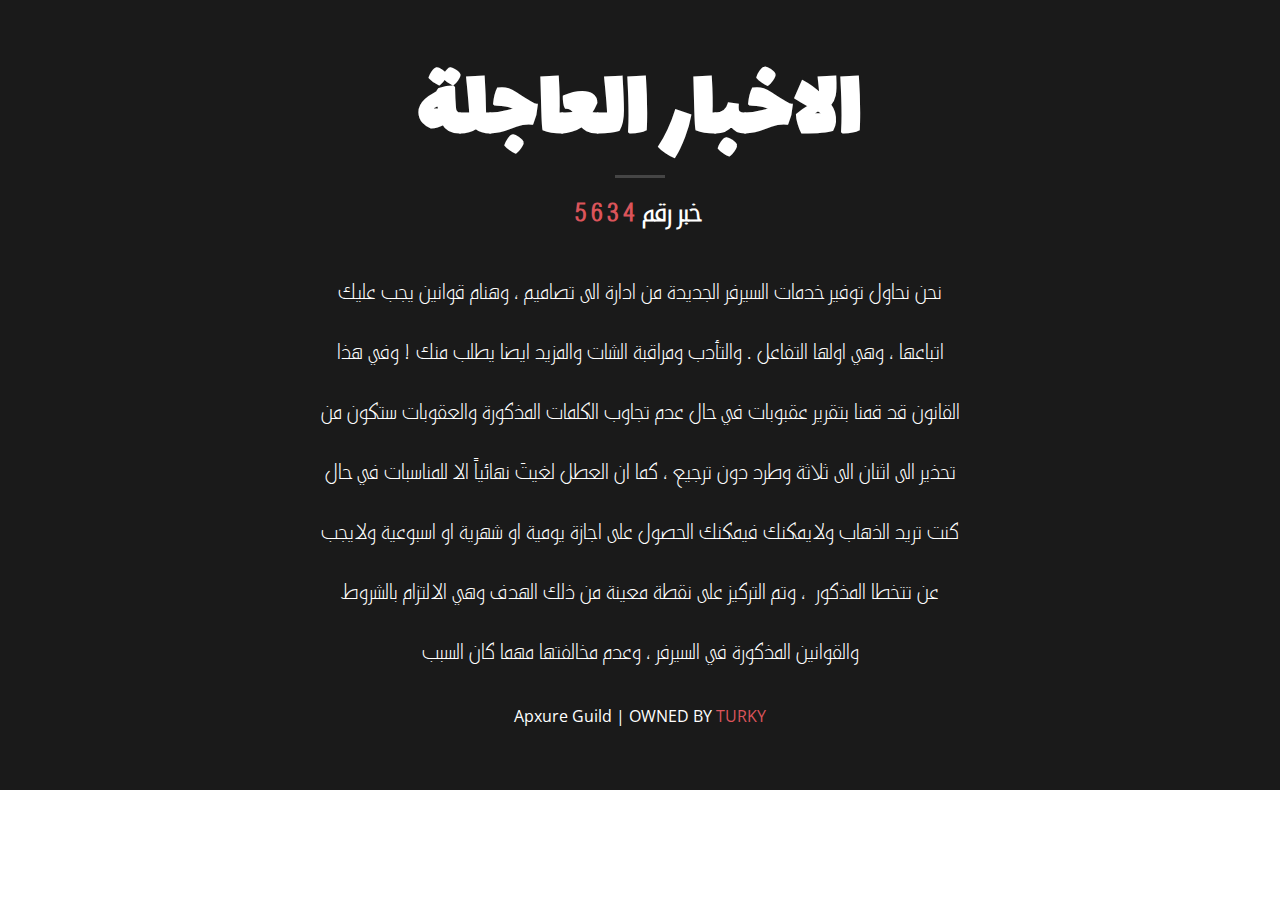
<file: Site20/index.html>
<!DOCTYPE html>
<html style="font-size: 16px;">
  <head>
    <meta name="viewport" content="width=device-width, initial-scale=1.0">
    <meta charset="utf-8">
    <meta name="keywords" content="">
    <meta name="description" content="">
    <meta name="page_type" content="np-template-header-footer-from-plugin">
    <title>5634</title>
    <link rel="stylesheet" href="nicepage.css" media="screen">
<link rel="stylesheet" href="5634.css" media="screen">
    <script class="u-script" type="text/javascript" src="jquery.js" defer=""></script>
    <script class="u-script" type="text/javascript" src="nicepage.js" defer=""></script>
    <meta name="generator" content="Nicepage 3.20.4, nicepage.com">
    <link rel="icon" href="images/favicon.png">
    
    <link id="u-theme-google-font" rel="stylesheet" href="https://fonts.googleapis.com/css?family=Roboto:100,100i,300,300i,400,400i,500,500i,700,700i,900,900i|Open+Sans:300,300i,400,400i,600,600i,700,700i,800,800i">
    
    
    <script type="application/ld+json">{
		"@context": "http://schema.org",
		"@type": "Organization",
		"name": "Site20"
}</script>
    <meta name="theme-color" content="#478ac9">
    <meta property="og:title" content="5634">
    <meta property="og:description" content="">
    <meta property="og:type" content="website">
  </head>
  <body data-home-page="5634.html" data-home-page-title="5634" class="u-body">
    <section class="u-align-center u-clearfix u-grey-90 u-section-1" id="carousel_d0ba">
      <div class="u-clearfix u-sheet u-sheet-1">
        <h2 class="u-custom-font u-text u-text-1">الاخبار العاجلة</h2>
        <div class="u-border-3 u-border-grey-dark-1 u-line u-line-horizontal u-line-1"></div>
        <h6 class="u-custom-font u-text u-text-2">خبر رقم <span class="u-text-palette-2-base">5634</span>&nbsp;
        </h6>
        <p class="u-align-center u-custom-font u-text u-text-3">نحن نحاول توفير خدمات السيرفر الجديدة من ادارة الى تصاميم ، وهنام قوانين يجب عليك اتباعها ، وهي اولها التفاعل . والتأدب ومراقبة الشات والمزيد ايضا يطلب منك ! وفي هذا القانون قد قمنا بتقرير عقبوبات في حال عدم تجاوب الكلمات المذكورة والعقوبات ستكون من تحذير الى اثنان الى ثلاثة وطرد دون ترجيع ، كما ان العطل لغيتَ نهائياً الا للمناسبات في حال كنت تريد الذهاب ولايمكنك فيمكنك الحصول على اجازة يومية او شهرية او اسبوعية ولايجب عن تتخطا المذكور&nbsp; ، وتم التركيز على نقطة معينة من ذلك الهدف وهي الالتزام بالشروط والقوانين المذكورة في السيرفر ، وعدم مخالفتها مهما كان السبب</p>
        <p class="u-align-center u-text u-text-white u-text-4">Apxure Guild | OWNED BY <span class="u-text-palette-2-base">TURKY</span>
        </p>
      </div>
    </section>
    
    
    
  </body>
</html>
</file>
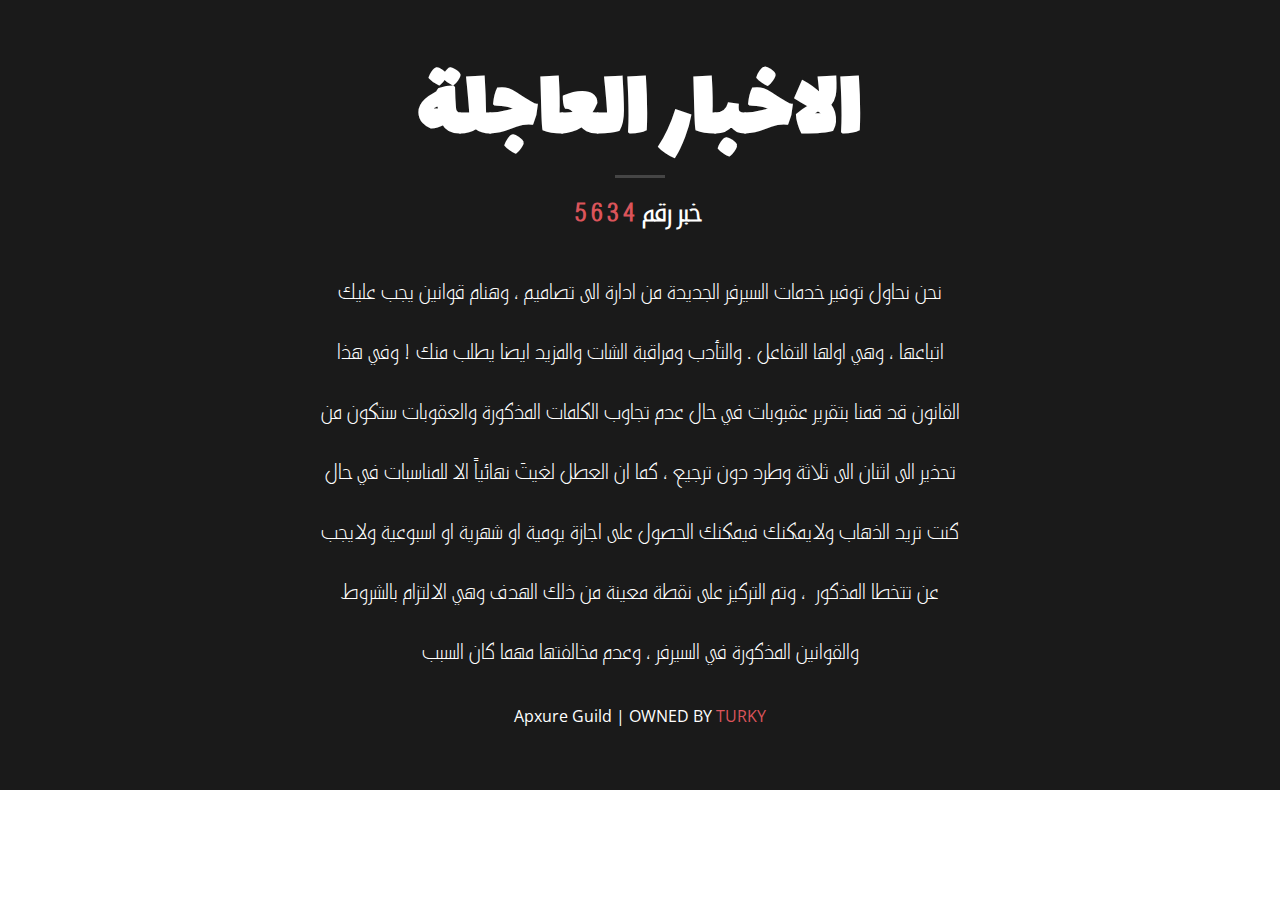
<file: Site20/5634.html>
<!DOCTYPE html>
<html style="font-size: 16px;">
  <head>
    <meta name="viewport" content="width=device-width, initial-scale=1.0">
    <meta charset="utf-8">
    <meta name="keywords" content="">
    <meta name="description" content="">
    <meta name="page_type" content="np-template-header-footer-from-plugin">
    <title>5634</title>
    <link rel="stylesheet" href="nicepage.css" media="screen">
<link rel="stylesheet" href="5634.css" media="screen">
    <script class="u-script" type="text/javascript" src="jquery.js" defer=""></script>
    <script class="u-script" type="text/javascript" src="nicepage.js" defer=""></script>
    <meta name="generator" content="Nicepage 3.20.4, nicepage.com">
    <link rel="icon" href="images/favicon.png">
    
    <link id="u-theme-google-font" rel="stylesheet" href="https://fonts.googleapis.com/css?family=Roboto:100,100i,300,300i,400,400i,500,500i,700,700i,900,900i|Open+Sans:300,300i,400,400i,600,600i,700,700i,800,800i">
    
    
    <script type="application/ld+json">{
		"@context": "http://schema.org",
		"@type": "Organization",
		"name": "Site20"
}</script>
    <meta name="theme-color" content="#478ac9">
    <meta property="og:title" content="5634">
    <meta property="og:description" content="">
    <meta property="og:type" content="website">
  </head>
  <body class="u-body">
    <section class="u-align-center u-clearfix u-grey-90 u-section-1" id="carousel_d0ba">
      <div class="u-clearfix u-sheet u-sheet-1">
        <h2 class="u-custom-font u-text u-text-1">الاخبار العاجلة</h2>
        <div class="u-border-3 u-border-grey-dark-1 u-line u-line-horizontal u-line-1"></div>
        <h6 class="u-custom-font u-text u-text-2">خبر رقم <span class="u-text-palette-2-base">5634</span>&nbsp;
        </h6>
        <p class="u-align-center u-custom-font u-text u-text-3">نحن نحاول توفير خدمات السيرفر الجديدة من ادارة الى تصاميم ، وهنام قوانين يجب عليك اتباعها ، وهي اولها التفاعل . والتأدب ومراقبة الشات والمزيد ايضا يطلب منك ! وفي هذا القانون قد قمنا بتقرير عقبوبات في حال عدم تجاوب الكلمات المذكورة والعقوبات ستكون من تحذير الى اثنان الى ثلاثة وطرد دون ترجيع ، كما ان العطل لغيتَ نهائياً الا للمناسبات في حال كنت تريد الذهاب ولايمكنك فيمكنك الحصول على اجازة يومية او شهرية او اسبوعية ولايجب عن تتخطا المذكور&nbsp; ، وتم التركيز على نقطة معينة من ذلك الهدف وهي الالتزام بالشروط والقوانين المذكورة في السيرفر ، وعدم مخالفتها مهما كان السبب</p>
        <p class="u-align-center u-text u-text-white u-text-4">Apxure Guild | OWNED BY <span class="u-text-palette-2-base">TURKY</span>
        </p>
      </div>
    </section>
    
    
    
  </body>
</html>
</file>
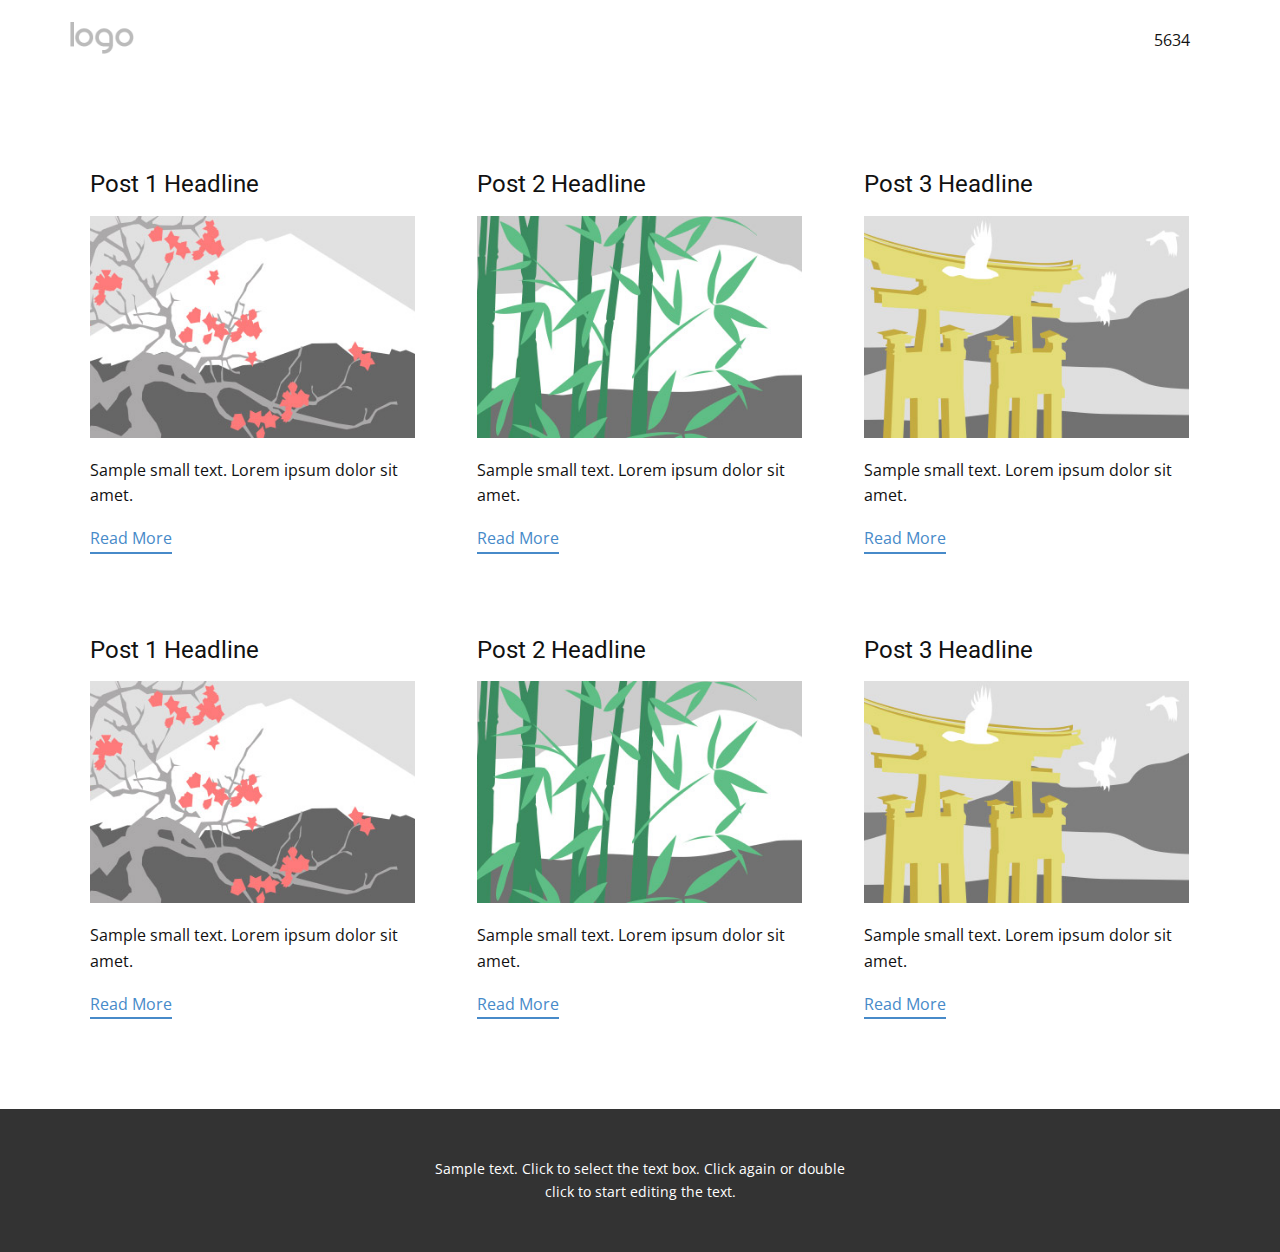
<file: Site20/blog/blog.html>
<html style="font-size: 16px;"><head>
    <meta name="viewport" content="width=device-width, initial-scale=1.0">
    <meta charset="utf-8">
    <meta name="keywords" content="">
    <meta name="description" content="">
    <meta name="page_type" content="np-template-header-footer-from-plugin">
    <title>Blog Template</title>
    <link rel="stylesheet" href="../nicepage.css" media="screen">
<link rel="stylesheet" href="../Blog-Template.css" media="screen">
    <script class="u-script" type="text/javascript" src="../jquery.js" defer=""></script>
    <script class="u-script" type="text/javascript" src="../nicepage.js" defer=""></script>
    <meta name="generator" content="Nicepage 3.20.4, nicepage.com">
    <link rel="icon" href="../images/favicon.png">
    <link id="u-theme-google-font" rel="stylesheet" href="https://fonts.googleapis.com/css?family=Roboto:100,100i,300,300i,400,400i,500,500i,700,700i,900,900i|Open+Sans:300,300i,400,400i,600,600i,700,700i,800,800i">
    
    
    <script type="application/ld+json">{
		"@context": "http://schema.org",
		"@type": "Organization",
		"name": "Site20",
		"logo": "images/default-logo.png"
}</script>
    <meta name="theme-color" content="#478ac9">
    <meta property="og:title" content="Blog Template">
    <meta property="og:description" content="">
    <meta property="og:type" content="website">
  </head>
  <body class="u-body"><header class="u-clearfix u-header u-header" id="sec-b132"><div class="u-clearfix u-sheet u-valign-middle u-sheet-1">
        <a href="https://nicepage.com" class="u-image u-logo u-image-1">
          <img src="../images/default-logo.png" class="u-logo-image u-logo-image-1">
        </a>
        <nav class="u-menu u-menu-dropdown u-offcanvas u-menu-1">
          <div class="menu-collapse" style="font-size: 1rem; letter-spacing: 0px;">
            <a class="u-button-style u-custom-left-right-menu-spacing u-custom-padding-bottom u-custom-top-bottom-menu-spacing u-nav-link u-text-active-palette-1-base u-text-hover-palette-2-base" href="#">
              <svg><use xmlns:xlink="http://www.w3.org/1999/xlink" xlink:href="#menu-hamburger"></use></svg>
              <svg version="1.1" xmlns="http://www.w3.org/2000/svg" xmlns:xlink="http://www.w3.org/1999/xlink"><defs><symbol id="menu-hamburger" viewBox="0 0 16 16" style="width: 16px; height: 16px;"><rect y="1" width="16" height="2"></rect><rect y="7" width="16" height="2"></rect><rect y="13" width="16" height="2"></rect>
</symbol>
</defs></svg>
            </a>
          </div>
          <div class="u-nav-container">
            <ul class="u-nav u-unstyled u-nav-1"><li class="u-nav-item"><a class="u-button-style u-nav-link u-text-active-palette-1-base u-text-hover-palette-2-base" href="../5634.html" style="padding: 10px 20px;">5634</a>
</li></ul>
          </div>
          <div class="u-nav-container-collapse">
            <div class="u-black u-container-style u-inner-container-layout u-opacity u-opacity-95 u-sidenav">
              <div class="u-sidenav-overflow">
                <div class="u-menu-close"></div>
                <ul class="u-align-center u-nav u-popupmenu-items u-unstyled u-nav-2"><li class="u-nav-item"><a class="u-button-style u-nav-link" href="../5634.html">5634</a>
</li></ul>
              </div>
            </div>
            <div class="u-black u-menu-overlay u-opacity u-opacity-70"></div>
          </div>
        </nav>
      </div></header>
    <section class="u-clearfix u-section-1" id="sec-99bc">
      <div class="u-clearfix u-sheet u-valign-middle u-sheet-1"><!--blog--><!--blog_options_json--><!--{"type":"Recent","source":"","tags":"","count":""}--><!--/blog_options_json-->
        <div class="u-blog u-expanded-width u-repeater u-repeater-1"><!--blog_post-->
          <div class="u-blog-post u-container-style u-repeater-item u-white u-repeater-item-1">
            <div class="u-container-layout u-similar-container u-valign-top u-container-layout-1"><!--blog_post_header-->
              <h4 class="u-blog-control u-text u-text-1">
                <a class="u-post-header-link" href="../blog/post.html"><!--blog_post_header_content-->Post 1 Headline<!--/blog_post_header_content--></a>
              </h4><!--/blog_post_header--><!--blog_post_image-->
              <a class="u-post-header-link" href="../blog/post.html"><img alt="" class="u-blog-control u-expanded-width u-image u-image-default u-image-1" src="[data-uri]"></a><!--/blog_post_image--><!--blog_post_content-->
              <div class="u-blog-control u-post-content u-text u-text-2 fr-view">Sample small text. Lorem ipsum dolor sit amet.</div><!--/blog_post_content--><!--blog_post_readmore-->
              <a href="../blog/post.html" class="u-blog-control u-border-2 u-border-palette-1-base u-btn u-btn-rectangle u-button-style u-none u-btn-1"><!--blog_post_readmore_content-->Read More<!--/blog_post_readmore_content--></a><!--/blog_post_readmore-->
            </div>
          </div><div class="u-blog-post u-container-style u-repeater-item u-video-cover u-white">
            <div class="u-container-layout u-similar-container u-valign-top u-container-layout-2"><!--blog_post_header-->
              <h4 class="u-blog-control u-text u-text-3">
                <a class="u-post-header-link" href="../blog/post-1.html"><!--blog_post_header_content-->Post 2 Headline<!--/blog_post_header_content--></a>
              </h4><!--/blog_post_header--><!--blog_post_image-->
              <a class="u-post-header-link" href="../blog/post-1.html"><img alt="" class="u-blog-control u-expanded-width u-image u-image-default u-image-2" src="[data-uri]"></a><!--/blog_post_image--><!--blog_post_content-->
              <div class="u-blog-control u-post-content u-text u-text-4 fr-view">Sample small text. Lorem ipsum dolor sit amet.</div><!--/blog_post_content--><!--blog_post_readmore-->
              <a href="../blog/post-1.html" class="u-blog-control u-border-2 u-border-palette-1-base u-btn u-btn-rectangle u-button-style u-none u-btn-2"><!--blog_post_readmore_content-->Read More<!--/blog_post_readmore_content--></a><!--/blog_post_readmore-->
            </div>
          </div><div class="u-blog-post u-container-style u-repeater-item u-video-cover u-white">
            <div class="u-container-layout u-similar-container u-valign-top u-container-layout-3"><!--blog_post_header-->
              <h4 class="u-blog-control u-text u-text-5">
                <a class="u-post-header-link" href="../blog/post-2.html"><!--blog_post_header_content-->Post 3 Headline<!--/blog_post_header_content--></a>
              </h4><!--/blog_post_header--><!--blog_post_image-->
              <a class="u-post-header-link" href="../blog/post-2.html"><img alt="" class="u-blog-control u-expanded-width u-image u-image-default u-image-3" src="[data-uri]"></a><!--/blog_post_image--><!--blog_post_content-->
              <div class="u-blog-control u-post-content u-text u-text-6 fr-view">Sample small text. Lorem ipsum dolor sit amet.</div><!--/blog_post_content--><!--blog_post_readmore-->
              <a href="../blog/post-2.html" class="u-blog-control u-border-2 u-border-palette-1-base u-btn u-btn-rectangle u-button-style u-none u-btn-3"><!--blog_post_readmore_content-->Read More<!--/blog_post_readmore_content--></a><!--/blog_post_readmore-->
            </div>
          </div><div class="u-blog-post u-container-style u-repeater-item u-white u-repeater-item-1">
            <div class="u-container-layout u-similar-container u-valign-top u-container-layout-1"><!--blog_post_header-->
              <h4 class="u-blog-control u-text u-text-1">
                <a class="u-post-header-link" href="../blog/post-3.html"><!--blog_post_header_content-->Post 1 Headline<!--/blog_post_header_content--></a>
              </h4><!--/blog_post_header--><!--blog_post_image-->
              <a class="u-post-header-link" href="../blog/post-3.html"><img alt="" class="u-blog-control u-expanded-width u-image u-image-default u-image-1" src="[data-uri]"></a><!--/blog_post_image--><!--blog_post_content-->
              <div class="u-blog-control u-post-content u-text u-text-2 fr-view">Sample small text. Lorem ipsum dolor sit amet.</div><!--/blog_post_content--><!--blog_post_readmore-->
              <a href="../blog/post-3.html" class="u-blog-control u-border-2 u-border-palette-1-base u-btn u-btn-rectangle u-button-style u-none u-btn-1"><!--blog_post_readmore_content-->Read More<!--/blog_post_readmore_content--></a><!--/blog_post_readmore-->
            </div>
          </div><div class="u-blog-post u-container-style u-repeater-item u-video-cover u-white">
            <div class="u-container-layout u-similar-container u-valign-top u-container-layout-2"><!--blog_post_header-->
              <h4 class="u-blog-control u-text u-text-3">
                <a class="u-post-header-link" href="../blog/post-4.html"><!--blog_post_header_content-->Post 2 Headline<!--/blog_post_header_content--></a>
              </h4><!--/blog_post_header--><!--blog_post_image-->
              <a class="u-post-header-link" href="../blog/post-4.html"><img alt="" class="u-blog-control u-expanded-width u-image u-image-default u-image-2" src="[data-uri]"></a><!--/blog_post_image--><!--blog_post_content-->
              <div class="u-blog-control u-post-content u-text u-text-4 fr-view">Sample small text. Lorem ipsum dolor sit amet.</div><!--/blog_post_content--><!--blog_post_readmore-->
              <a href="../blog/post-4.html" class="u-blog-control u-border-2 u-border-palette-1-base u-btn u-btn-rectangle u-button-style u-none u-btn-2"><!--blog_post_readmore_content-->Read More<!--/blog_post_readmore_content--></a><!--/blog_post_readmore-->
            </div>
          </div><div class="u-blog-post u-container-style u-repeater-item u-video-cover u-white">
            <div class="u-container-layout u-similar-container u-valign-top u-container-layout-3"><!--blog_post_header-->
              <h4 class="u-blog-control u-text u-text-5">
                <a class="u-post-header-link" href="../blog/post-5.html"><!--blog_post_header_content-->Post 3 Headline<!--/blog_post_header_content--></a>
              </h4><!--/blog_post_header--><!--blog_post_image-->
              <a class="u-post-header-link" href="../blog/post-5.html"><img alt="" class="u-blog-control u-expanded-width u-image u-image-default u-image-3" src="[data-uri]"></a><!--/blog_post_image--><!--blog_post_content-->
              <div class="u-blog-control u-post-content u-text u-text-6 fr-view">Sample small text. Lorem ipsum dolor sit amet.</div><!--/blog_post_content--><!--blog_post_readmore-->
              <a href="../blog/post-5.html" class="u-blog-control u-border-2 u-border-palette-1-base u-btn u-btn-rectangle u-button-style u-none u-btn-3"><!--blog_post_readmore_content-->Read More<!--/blog_post_readmore_content--></a><!--/blog_post_readmore-->
            </div>
          </div><!--/blog_post--><!--blog_post-->
          <!--/blog_post--><!--blog_post-->
          <!--/blog_post-->
        </div><!--/blog-->
      </div>
    </section>
    
    
    <footer class="u-align-center u-clearfix u-footer u-grey-80 u-footer" id="sec-efe4"><div class="u-clearfix u-sheet u-sheet-1">
        <p class="u-small-text u-text u-text-variant u-text-1">Sample text. Click to select the text box. Click again or double click to start editing the text.</p>
      </div></footer>
  
</body></html>
</file>
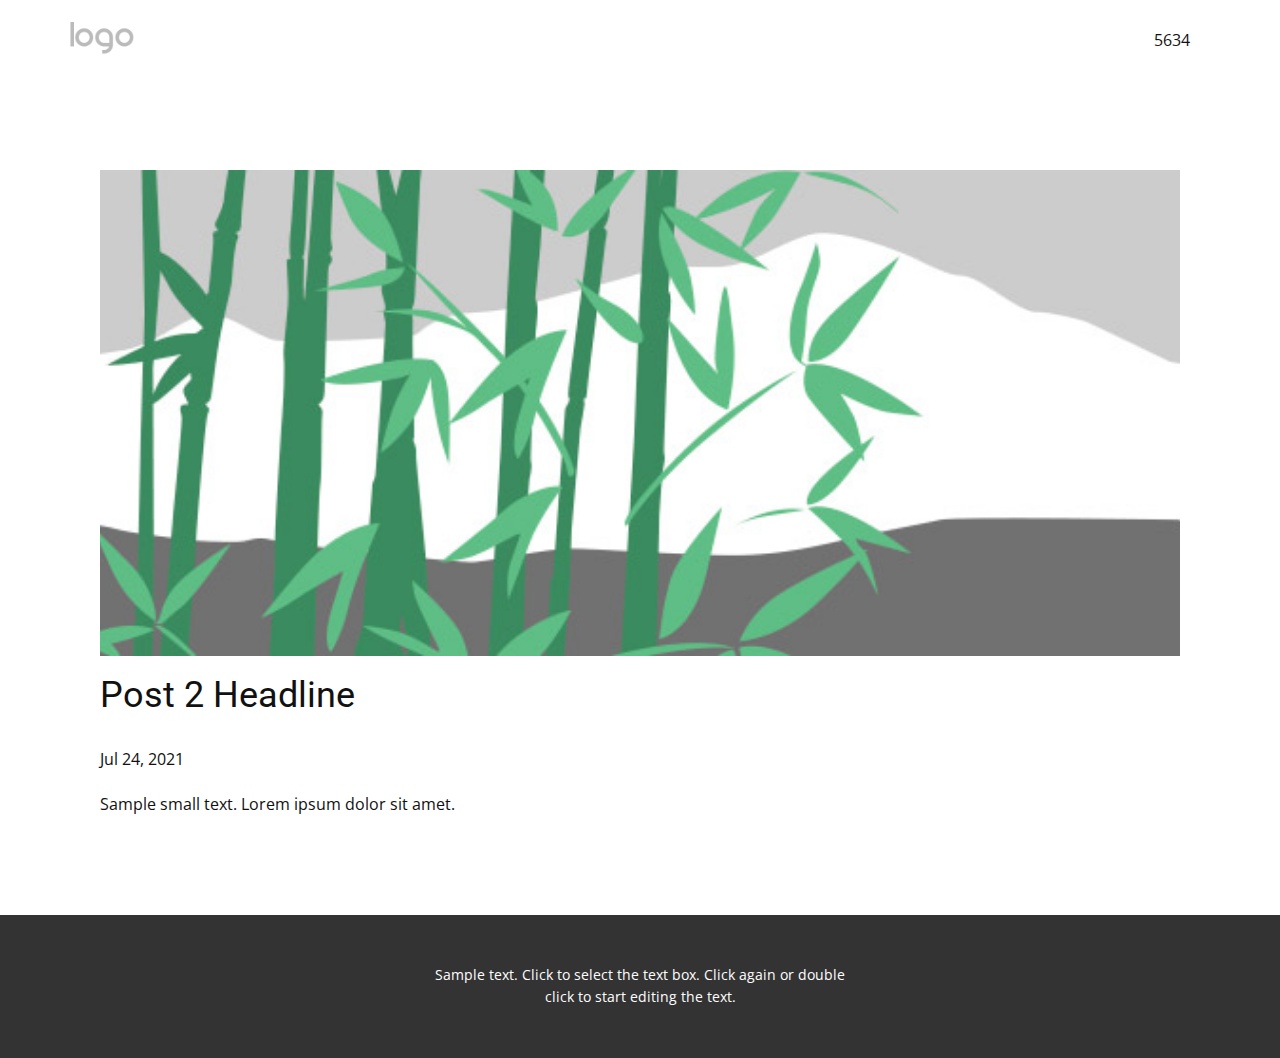
<file: Site20/blog/post-1.html>
<!doctype html>
<html style="font-size: 16px;"><head>
    <meta name="viewport" content="width=device-width, initial-scale=1.0">
    <meta charset="utf-8">
    <meta name="keywords" content="Post 1 Headline">
    <meta name="description" content="">
    <meta name="page_type" content="np-template-header-footer-from-plugin">
    <title>Post 2 Headline</title>
    <link rel="stylesheet" href="../nicepage.css" media="screen">
<link rel="stylesheet" href="../Post-Template.css" media="screen">
    <script class="u-script" type="text/javascript" src="../jquery.js" defer=""></script>
    <script class="u-script" type="text/javascript" src="../nicepage.js" defer=""></script>
    <meta name="generator" content="Nicepage 3.20.4, nicepage.com">
    <link rel="icon" href="../images/favicon.png">
    <link id="u-theme-google-font" rel="stylesheet" href="https://fonts.googleapis.com/css?family=Roboto:100,100i,300,300i,400,400i,500,500i,700,700i,900,900i|Open+Sans:300,300i,400,400i,600,600i,700,700i,800,800i">
    
    
    <script type="application/ld+json">{
		"@context": "http://schema.org",
		"@type": "Organization",
		"name": "Site20",
		"logo": "images/default-logo.png"
}</script>
    <meta name="theme-color" content="#478ac9">
    <meta property="og:title" content="Post Template">
    <meta property="og:description" content="">
    <meta property="og:type" content="website">
  </head>
  <body class="u-body"><header class="u-clearfix u-header u-header" id="sec-b132"><div class="u-clearfix u-sheet u-valign-middle u-sheet-1">
        <a href="https://nicepage.com" class="u-image u-logo u-image-1">
          <img src="../images/default-logo.png" class="u-logo-image u-logo-image-1">
        </a>
        <nav class="u-menu u-menu-dropdown u-offcanvas u-menu-1">
          <div class="menu-collapse" style="font-size: 1rem; letter-spacing: 0px;">
            <a class="u-button-style u-custom-left-right-menu-spacing u-custom-padding-bottom u-custom-top-bottom-menu-spacing u-nav-link u-text-active-palette-1-base u-text-hover-palette-2-base" href="#">
              <svg><use xmlns:xlink="http://www.w3.org/1999/xlink" xlink:href="#menu-hamburger"></use></svg>
              <svg version="1.1" xmlns="http://www.w3.org/2000/svg" xmlns:xlink="http://www.w3.org/1999/xlink"><defs><symbol id="menu-hamburger" viewBox="0 0 16 16" style="width: 16px; height: 16px;"><rect y="1" width="16" height="2"></rect><rect y="7" width="16" height="2"></rect><rect y="13" width="16" height="2"></rect>
</symbol>
</defs></svg>
            </a>
          </div>
          <div class="u-nav-container">
            <ul class="u-nav u-unstyled u-nav-1"><li class="u-nav-item"><a class="u-button-style u-nav-link u-text-active-palette-1-base u-text-hover-palette-2-base" href="../5634.html" style="padding: 10px 20px;">5634</a>
</li></ul>
          </div>
          <div class="u-nav-container-collapse">
            <div class="u-black u-container-style u-inner-container-layout u-opacity u-opacity-95 u-sidenav">
              <div class="u-sidenav-overflow">
                <div class="u-menu-close"></div>
                <ul class="u-align-center u-nav u-popupmenu-items u-unstyled u-nav-2"><li class="u-nav-item"><a class="u-button-style u-nav-link" href="../5634.html">5634</a>
</li></ul>
              </div>
            </div>
            <div class="u-black u-menu-overlay u-opacity u-opacity-70"></div>
          </div>
        </nav>
      </div></header>
    <section class="u-align-center u-clearfix u-section-1" id="sec-16c7">
      <div class="u-clearfix u-sheet u-valign-middle-md u-valign-middle-sm u-valign-middle-xs u-sheet-1"><!--post_details--><!--post_details_options_json--><!--{"source":""}--><!--/post_details_options_json--><!--blog_post-->
        <div class="u-container-style u-expanded-width u-post-details u-post-details-1">
          <div class="u-container-layout u-valign-middle u-container-layout-1"><!--blog_post_image-->
            <img alt="" class="u-blog-control u-expanded-width u-image u-image-default u-image-1" src="[data-uri]"><!--/blog_post_image--><!--blog_post_header-->
            <h2 class="u-blog-control u-text u-text-1">Post 2 Headline</h2><!--/blog_post_header--><!--blog_post_metadata-->
            <div class="u-blog-control u-metadata u-metadata-1"><!--blog_post_metadata_date-->
              <span class="u-meta-date u-meta-icon">Jul 24, 2021</span><!--/blog_post_metadata_date--><!--blog_post_metadata_category-->
              <!--/blog_post_metadata_category--><!--blog_post_metadata_comments-->
              <!--/blog_post_metadata_comments-->
            </div><!--/blog_post_metadata--><!--blog_post_content-->
            <div class="u-align-justify u-blog-control u-post-content u-text u-text-2 fr-view">
  Sample small text. Lorem ipsum dolor sit amet.
  </div><!--/blog_post_content-->
          </div>
        </div><!--/blog_post--><!--/post_details-->
      </div>
    </section>
    
    
    <footer class="u-align-center u-clearfix u-footer u-grey-80 u-footer" id="sec-efe4"><div class="u-clearfix u-sheet u-sheet-1">
        <p class="u-small-text u-text u-text-variant u-text-1">Sample text. Click to select the text box. Click again or double click to start editing the text.</p>
      </div></footer>
  
</body></html>
</file>
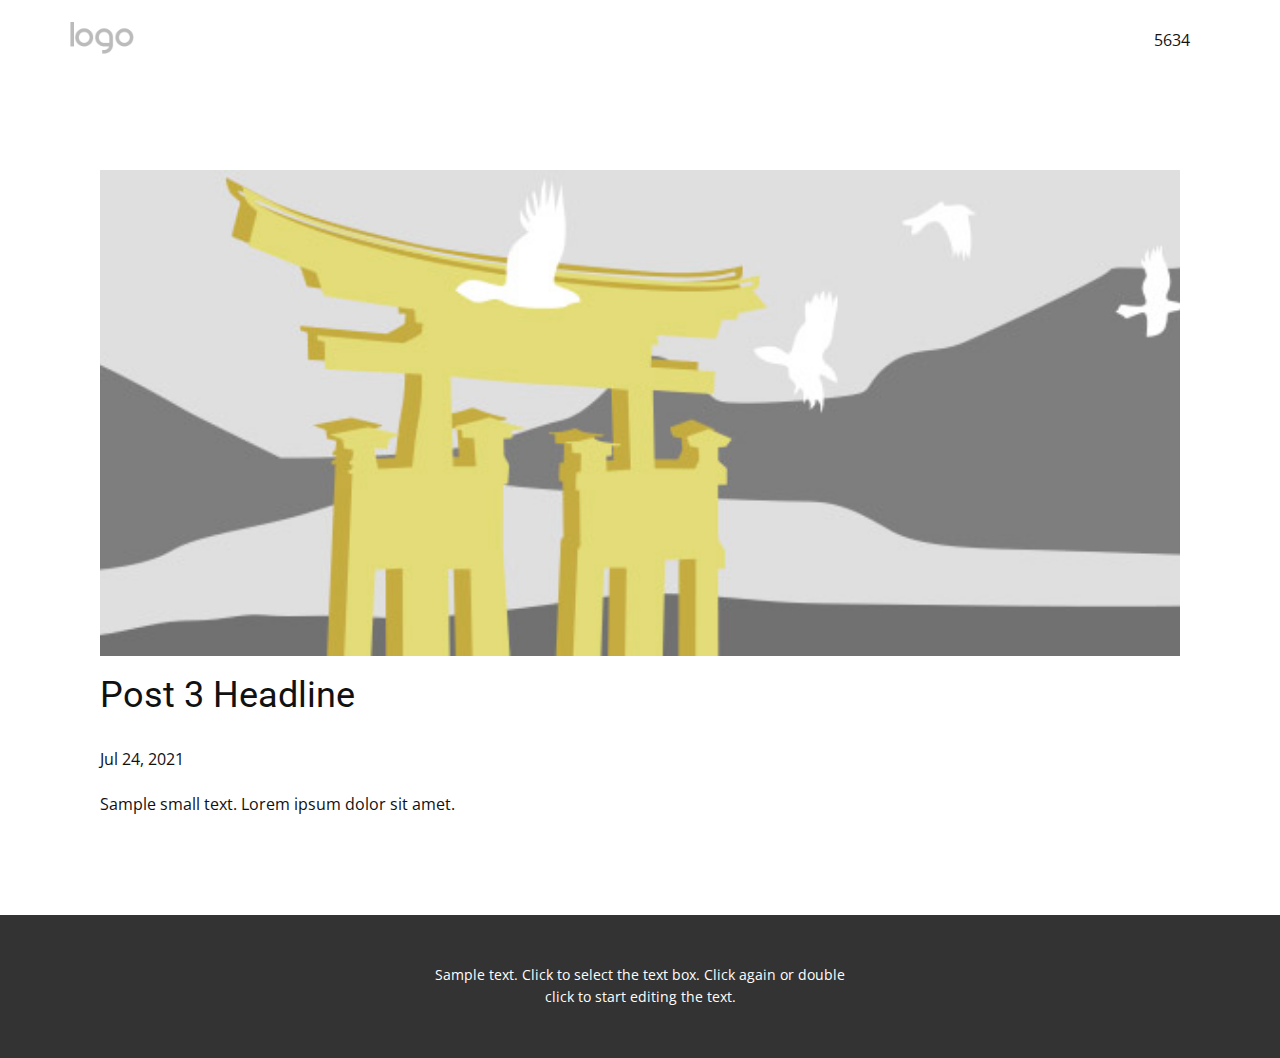
<file: Site20/blog/post-2.html>
<!doctype html>
<html style="font-size: 16px;"><head>
    <meta name="viewport" content="width=device-width, initial-scale=1.0">
    <meta charset="utf-8">
    <meta name="keywords" content="Post 1 Headline">
    <meta name="description" content="">
    <meta name="page_type" content="np-template-header-footer-from-plugin">
    <title>Post 3 Headline</title>
    <link rel="stylesheet" href="../nicepage.css" media="screen">
<link rel="stylesheet" href="../Post-Template.css" media="screen">
    <script class="u-script" type="text/javascript" src="../jquery.js" defer=""></script>
    <script class="u-script" type="text/javascript" src="../nicepage.js" defer=""></script>
    <meta name="generator" content="Nicepage 3.20.4, nicepage.com">
    <link rel="icon" href="../images/favicon.png">
    <link id="u-theme-google-font" rel="stylesheet" href="https://fonts.googleapis.com/css?family=Roboto:100,100i,300,300i,400,400i,500,500i,700,700i,900,900i|Open+Sans:300,300i,400,400i,600,600i,700,700i,800,800i">
    
    
    <script type="application/ld+json">{
		"@context": "http://schema.org",
		"@type": "Organization",
		"name": "Site20",
		"logo": "images/default-logo.png"
}</script>
    <meta name="theme-color" content="#478ac9">
    <meta property="og:title" content="Post Template">
    <meta property="og:description" content="">
    <meta property="og:type" content="website">
  </head>
  <body class="u-body"><header class="u-clearfix u-header u-header" id="sec-b132"><div class="u-clearfix u-sheet u-valign-middle u-sheet-1">
        <a href="https://nicepage.com" class="u-image u-logo u-image-1">
          <img src="../images/default-logo.png" class="u-logo-image u-logo-image-1">
        </a>
        <nav class="u-menu u-menu-dropdown u-offcanvas u-menu-1">
          <div class="menu-collapse" style="font-size: 1rem; letter-spacing: 0px;">
            <a class="u-button-style u-custom-left-right-menu-spacing u-custom-padding-bottom u-custom-top-bottom-menu-spacing u-nav-link u-text-active-palette-1-base u-text-hover-palette-2-base" href="#">
              <svg><use xmlns:xlink="http://www.w3.org/1999/xlink" xlink:href="#menu-hamburger"></use></svg>
              <svg version="1.1" xmlns="http://www.w3.org/2000/svg" xmlns:xlink="http://www.w3.org/1999/xlink"><defs><symbol id="menu-hamburger" viewBox="0 0 16 16" style="width: 16px; height: 16px;"><rect y="1" width="16" height="2"></rect><rect y="7" width="16" height="2"></rect><rect y="13" width="16" height="2"></rect>
</symbol>
</defs></svg>
            </a>
          </div>
          <div class="u-nav-container">
            <ul class="u-nav u-unstyled u-nav-1"><li class="u-nav-item"><a class="u-button-style u-nav-link u-text-active-palette-1-base u-text-hover-palette-2-base" href="../5634.html" style="padding: 10px 20px;">5634</a>
</li></ul>
          </div>
          <div class="u-nav-container-collapse">
            <div class="u-black u-container-style u-inner-container-layout u-opacity u-opacity-95 u-sidenav">
              <div class="u-sidenav-overflow">
                <div class="u-menu-close"></div>
                <ul class="u-align-center u-nav u-popupmenu-items u-unstyled u-nav-2"><li class="u-nav-item"><a class="u-button-style u-nav-link" href="../5634.html">5634</a>
</li></ul>
              </div>
            </div>
            <div class="u-black u-menu-overlay u-opacity u-opacity-70"></div>
          </div>
        </nav>
      </div></header>
    <section class="u-align-center u-clearfix u-section-1" id="sec-16c7">
      <div class="u-clearfix u-sheet u-valign-middle-md u-valign-middle-sm u-valign-middle-xs u-sheet-1"><!--post_details--><!--post_details_options_json--><!--{"source":""}--><!--/post_details_options_json--><!--blog_post-->
        <div class="u-container-style u-expanded-width u-post-details u-post-details-1">
          <div class="u-container-layout u-valign-middle u-container-layout-1"><!--blog_post_image-->
            <img alt="" class="u-blog-control u-expanded-width u-image u-image-default u-image-1" src="[data-uri]"><!--/blog_post_image--><!--blog_post_header-->
            <h2 class="u-blog-control u-text u-text-1">Post 3 Headline</h2><!--/blog_post_header--><!--blog_post_metadata-->
            <div class="u-blog-control u-metadata u-metadata-1"><!--blog_post_metadata_date-->
              <span class="u-meta-date u-meta-icon">Jul 24, 2021</span><!--/blog_post_metadata_date--><!--blog_post_metadata_category-->
              <!--/blog_post_metadata_category--><!--blog_post_metadata_comments-->
              <!--/blog_post_metadata_comments-->
            </div><!--/blog_post_metadata--><!--blog_post_content-->
            <div class="u-align-justify u-blog-control u-post-content u-text u-text-2 fr-view">
  Sample small text. Lorem ipsum dolor sit amet.
  </div><!--/blog_post_content-->
          </div>
        </div><!--/blog_post--><!--/post_details-->
      </div>
    </section>
    
    
    <footer class="u-align-center u-clearfix u-footer u-grey-80 u-footer" id="sec-efe4"><div class="u-clearfix u-sheet u-sheet-1">
        <p class="u-small-text u-text u-text-variant u-text-1">Sample text. Click to select the text box. Click again or double click to start editing the text.</p>
      </div></footer>
  
</body></html>
</file>
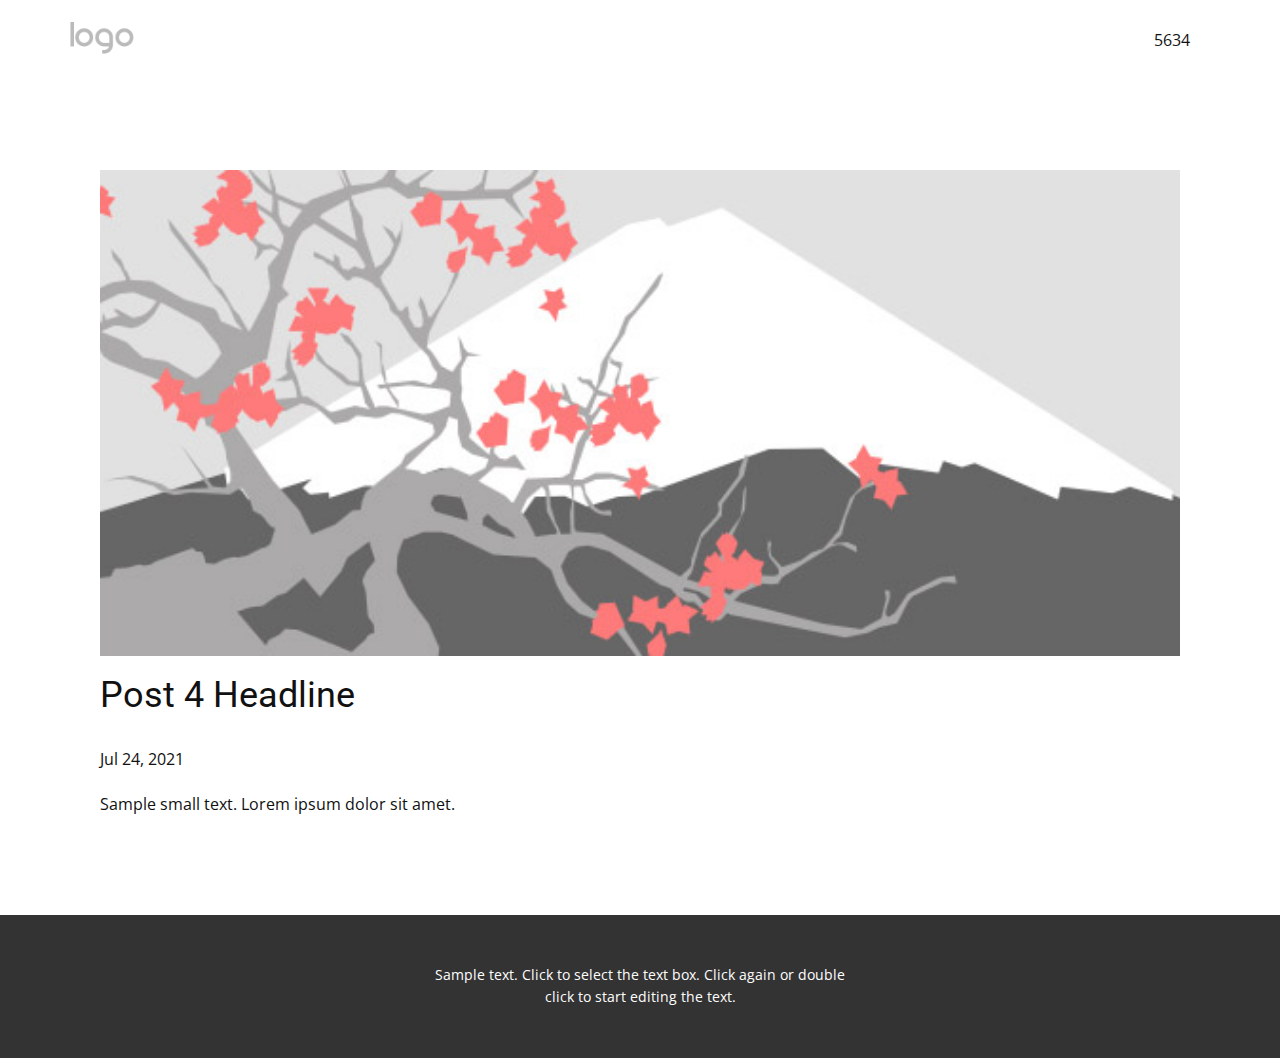
<file: Site20/blog/post-3.html>
<!doctype html>
<html style="font-size: 16px;"><head>
    <meta name="viewport" content="width=device-width, initial-scale=1.0">
    <meta charset="utf-8">
    <meta name="keywords" content="Post 1 Headline">
    <meta name="description" content="">
    <meta name="page_type" content="np-template-header-footer-from-plugin">
    <title>Post 4 Headline</title>
    <link rel="stylesheet" href="../nicepage.css" media="screen">
<link rel="stylesheet" href="../Post-Template.css" media="screen">
    <script class="u-script" type="text/javascript" src="../jquery.js" defer=""></script>
    <script class="u-script" type="text/javascript" src="../nicepage.js" defer=""></script>
    <meta name="generator" content="Nicepage 3.20.4, nicepage.com">
    <link rel="icon" href="../images/favicon.png">
    <link id="u-theme-google-font" rel="stylesheet" href="https://fonts.googleapis.com/css?family=Roboto:100,100i,300,300i,400,400i,500,500i,700,700i,900,900i|Open+Sans:300,300i,400,400i,600,600i,700,700i,800,800i">
    
    
    <script type="application/ld+json">{
		"@context": "http://schema.org",
		"@type": "Organization",
		"name": "Site20",
		"logo": "images/default-logo.png"
}</script>
    <meta name="theme-color" content="#478ac9">
    <meta property="og:title" content="Post Template">
    <meta property="og:description" content="">
    <meta property="og:type" content="website">
  </head>
  <body class="u-body"><header class="u-clearfix u-header u-header" id="sec-b132"><div class="u-clearfix u-sheet u-valign-middle u-sheet-1">
        <a href="https://nicepage.com" class="u-image u-logo u-image-1">
          <img src="../images/default-logo.png" class="u-logo-image u-logo-image-1">
        </a>
        <nav class="u-menu u-menu-dropdown u-offcanvas u-menu-1">
          <div class="menu-collapse" style="font-size: 1rem; letter-spacing: 0px;">
            <a class="u-button-style u-custom-left-right-menu-spacing u-custom-padding-bottom u-custom-top-bottom-menu-spacing u-nav-link u-text-active-palette-1-base u-text-hover-palette-2-base" href="#">
              <svg><use xmlns:xlink="http://www.w3.org/1999/xlink" xlink:href="#menu-hamburger"></use></svg>
              <svg version="1.1" xmlns="http://www.w3.org/2000/svg" xmlns:xlink="http://www.w3.org/1999/xlink"><defs><symbol id="menu-hamburger" viewBox="0 0 16 16" style="width: 16px; height: 16px;"><rect y="1" width="16" height="2"></rect><rect y="7" width="16" height="2"></rect><rect y="13" width="16" height="2"></rect>
</symbol>
</defs></svg>
            </a>
          </div>
          <div class="u-nav-container">
            <ul class="u-nav u-unstyled u-nav-1"><li class="u-nav-item"><a class="u-button-style u-nav-link u-text-active-palette-1-base u-text-hover-palette-2-base" href="../5634.html" style="padding: 10px 20px;">5634</a>
</li></ul>
          </div>
          <div class="u-nav-container-collapse">
            <div class="u-black u-container-style u-inner-container-layout u-opacity u-opacity-95 u-sidenav">
              <div class="u-sidenav-overflow">
                <div class="u-menu-close"></div>
                <ul class="u-align-center u-nav u-popupmenu-items u-unstyled u-nav-2"><li class="u-nav-item"><a class="u-button-style u-nav-link" href="../5634.html">5634</a>
</li></ul>
              </div>
            </div>
            <div class="u-black u-menu-overlay u-opacity u-opacity-70"></div>
          </div>
        </nav>
      </div></header>
    <section class="u-align-center u-clearfix u-section-1" id="sec-16c7">
      <div class="u-clearfix u-sheet u-valign-middle-md u-valign-middle-sm u-valign-middle-xs u-sheet-1"><!--post_details--><!--post_details_options_json--><!--{"source":""}--><!--/post_details_options_json--><!--blog_post-->
        <div class="u-container-style u-expanded-width u-post-details u-post-details-1">
          <div class="u-container-layout u-valign-middle u-container-layout-1"><!--blog_post_image-->
            <img alt="" class="u-blog-control u-expanded-width u-image u-image-default u-image-1" src="[data-uri]"><!--/blog_post_image--><!--blog_post_header-->
            <h2 class="u-blog-control u-text u-text-1">Post 4 Headline</h2><!--/blog_post_header--><!--blog_post_metadata-->
            <div class="u-blog-control u-metadata u-metadata-1"><!--blog_post_metadata_date-->
              <span class="u-meta-date u-meta-icon">Jul 24, 2021</span><!--/blog_post_metadata_date--><!--blog_post_metadata_category-->
              <!--/blog_post_metadata_category--><!--blog_post_metadata_comments-->
              <!--/blog_post_metadata_comments-->
            </div><!--/blog_post_metadata--><!--blog_post_content-->
            <div class="u-align-justify u-blog-control u-post-content u-text u-text-2 fr-view">
  Sample small text. Lorem ipsum dolor sit amet.
  </div><!--/blog_post_content-->
          </div>
        </div><!--/blog_post--><!--/post_details-->
      </div>
    </section>
    
    
    <footer class="u-align-center u-clearfix u-footer u-grey-80 u-footer" id="sec-efe4"><div class="u-clearfix u-sheet u-sheet-1">
        <p class="u-small-text u-text u-text-variant u-text-1">Sample text. Click to select the text box. Click again or double click to start editing the text.</p>
      </div></footer>
  
</body></html>
</file>
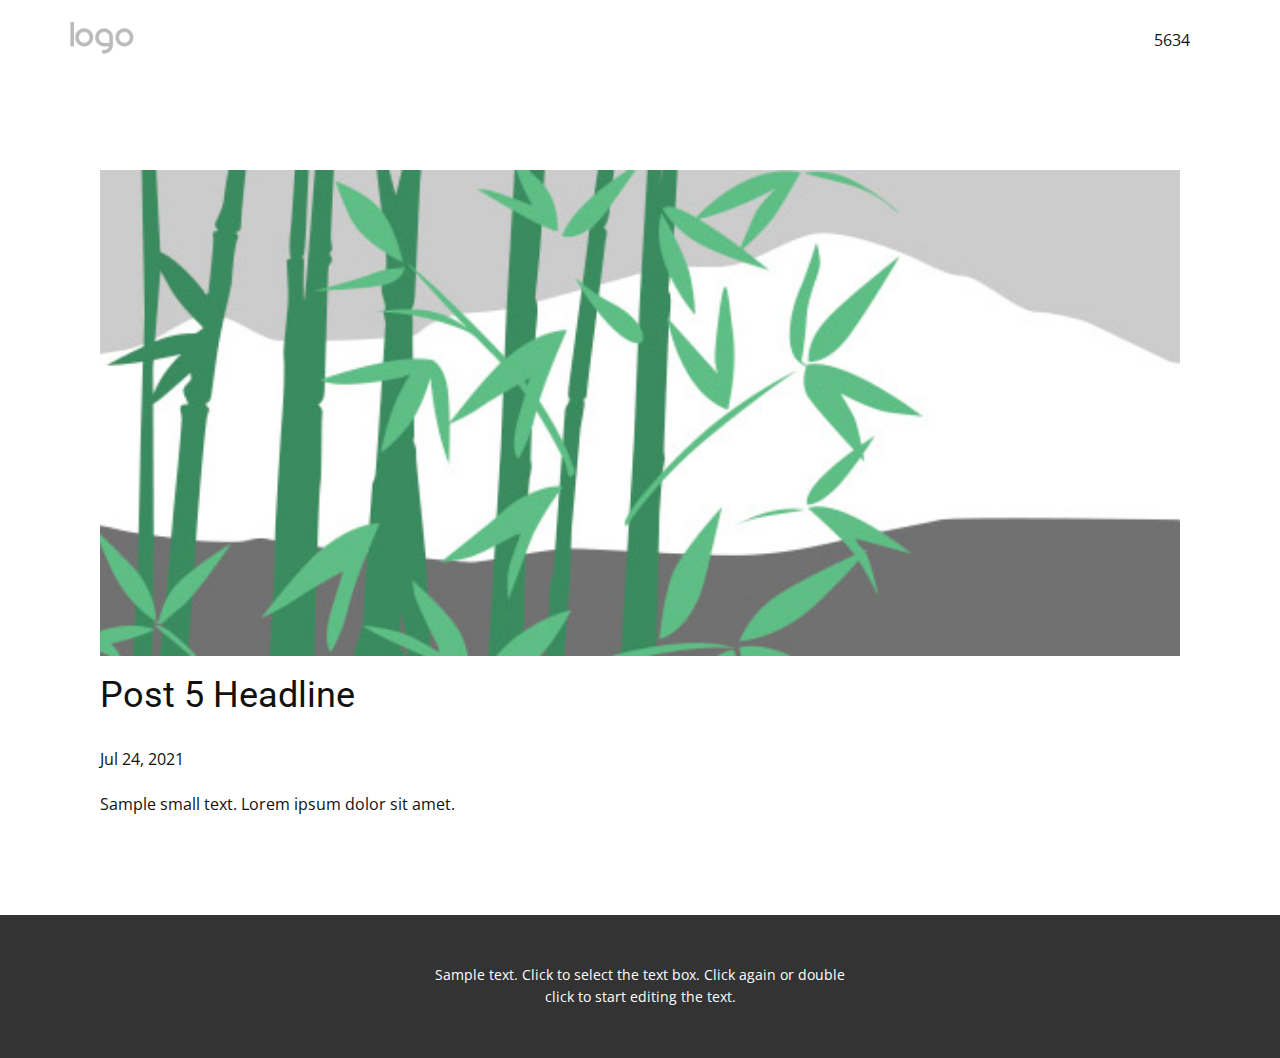
<file: Site20/blog/post-4.html>
<!doctype html>
<html style="font-size: 16px;"><head>
    <meta name="viewport" content="width=device-width, initial-scale=1.0">
    <meta charset="utf-8">
    <meta name="keywords" content="Post 1 Headline">
    <meta name="description" content="">
    <meta name="page_type" content="np-template-header-footer-from-plugin">
    <title>Post 5 Headline</title>
    <link rel="stylesheet" href="../nicepage.css" media="screen">
<link rel="stylesheet" href="../Post-Template.css" media="screen">
    <script class="u-script" type="text/javascript" src="../jquery.js" defer=""></script>
    <script class="u-script" type="text/javascript" src="../nicepage.js" defer=""></script>
    <meta name="generator" content="Nicepage 3.20.4, nicepage.com">
    <link rel="icon" href="../images/favicon.png">
    <link id="u-theme-google-font" rel="stylesheet" href="https://fonts.googleapis.com/css?family=Roboto:100,100i,300,300i,400,400i,500,500i,700,700i,900,900i|Open+Sans:300,300i,400,400i,600,600i,700,700i,800,800i">
    
    
    <script type="application/ld+json">{
		"@context": "http://schema.org",
		"@type": "Organization",
		"name": "Site20",
		"logo": "images/default-logo.png"
}</script>
    <meta name="theme-color" content="#478ac9">
    <meta property="og:title" content="Post Template">
    <meta property="og:description" content="">
    <meta property="og:type" content="website">
  </head>
  <body class="u-body"><header class="u-clearfix u-header u-header" id="sec-b132"><div class="u-clearfix u-sheet u-valign-middle u-sheet-1">
        <a href="https://nicepage.com" class="u-image u-logo u-image-1">
          <img src="../images/default-logo.png" class="u-logo-image u-logo-image-1">
        </a>
        <nav class="u-menu u-menu-dropdown u-offcanvas u-menu-1">
          <div class="menu-collapse" style="font-size: 1rem; letter-spacing: 0px;">
            <a class="u-button-style u-custom-left-right-menu-spacing u-custom-padding-bottom u-custom-top-bottom-menu-spacing u-nav-link u-text-active-palette-1-base u-text-hover-palette-2-base" href="#">
              <svg><use xmlns:xlink="http://www.w3.org/1999/xlink" xlink:href="#menu-hamburger"></use></svg>
              <svg version="1.1" xmlns="http://www.w3.org/2000/svg" xmlns:xlink="http://www.w3.org/1999/xlink"><defs><symbol id="menu-hamburger" viewBox="0 0 16 16" style="width: 16px; height: 16px;"><rect y="1" width="16" height="2"></rect><rect y="7" width="16" height="2"></rect><rect y="13" width="16" height="2"></rect>
</symbol>
</defs></svg>
            </a>
          </div>
          <div class="u-nav-container">
            <ul class="u-nav u-unstyled u-nav-1"><li class="u-nav-item"><a class="u-button-style u-nav-link u-text-active-palette-1-base u-text-hover-palette-2-base" href="../5634.html" style="padding: 10px 20px;">5634</a>
</li></ul>
          </div>
          <div class="u-nav-container-collapse">
            <div class="u-black u-container-style u-inner-container-layout u-opacity u-opacity-95 u-sidenav">
              <div class="u-sidenav-overflow">
                <div class="u-menu-close"></div>
                <ul class="u-align-center u-nav u-popupmenu-items u-unstyled u-nav-2"><li class="u-nav-item"><a class="u-button-style u-nav-link" href="../5634.html">5634</a>
</li></ul>
              </div>
            </div>
            <div class="u-black u-menu-overlay u-opacity u-opacity-70"></div>
          </div>
        </nav>
      </div></header>
    <section class="u-align-center u-clearfix u-section-1" id="sec-16c7">
      <div class="u-clearfix u-sheet u-valign-middle-md u-valign-middle-sm u-valign-middle-xs u-sheet-1"><!--post_details--><!--post_details_options_json--><!--{"source":""}--><!--/post_details_options_json--><!--blog_post-->
        <div class="u-container-style u-expanded-width u-post-details u-post-details-1">
          <div class="u-container-layout u-valign-middle u-container-layout-1"><!--blog_post_image-->
            <img alt="" class="u-blog-control u-expanded-width u-image u-image-default u-image-1" src="[data-uri]"><!--/blog_post_image--><!--blog_post_header-->
            <h2 class="u-blog-control u-text u-text-1">Post 5 Headline</h2><!--/blog_post_header--><!--blog_post_metadata-->
            <div class="u-blog-control u-metadata u-metadata-1"><!--blog_post_metadata_date-->
              <span class="u-meta-date u-meta-icon">Jul 24, 2021</span><!--/blog_post_metadata_date--><!--blog_post_metadata_category-->
              <!--/blog_post_metadata_category--><!--blog_post_metadata_comments-->
              <!--/blog_post_metadata_comments-->
            </div><!--/blog_post_metadata--><!--blog_post_content-->
            <div class="u-align-justify u-blog-control u-post-content u-text u-text-2 fr-view">
  Sample small text. Lorem ipsum dolor sit amet.
  </div><!--/blog_post_content-->
          </div>
        </div><!--/blog_post--><!--/post_details-->
      </div>
    </section>
    
    
    <footer class="u-align-center u-clearfix u-footer u-grey-80 u-footer" id="sec-efe4"><div class="u-clearfix u-sheet u-sheet-1">
        <p class="u-small-text u-text u-text-variant u-text-1">Sample text. Click to select the text box. Click again or double click to start editing the text.</p>
      </div></footer>
  
</body></html>
</file>
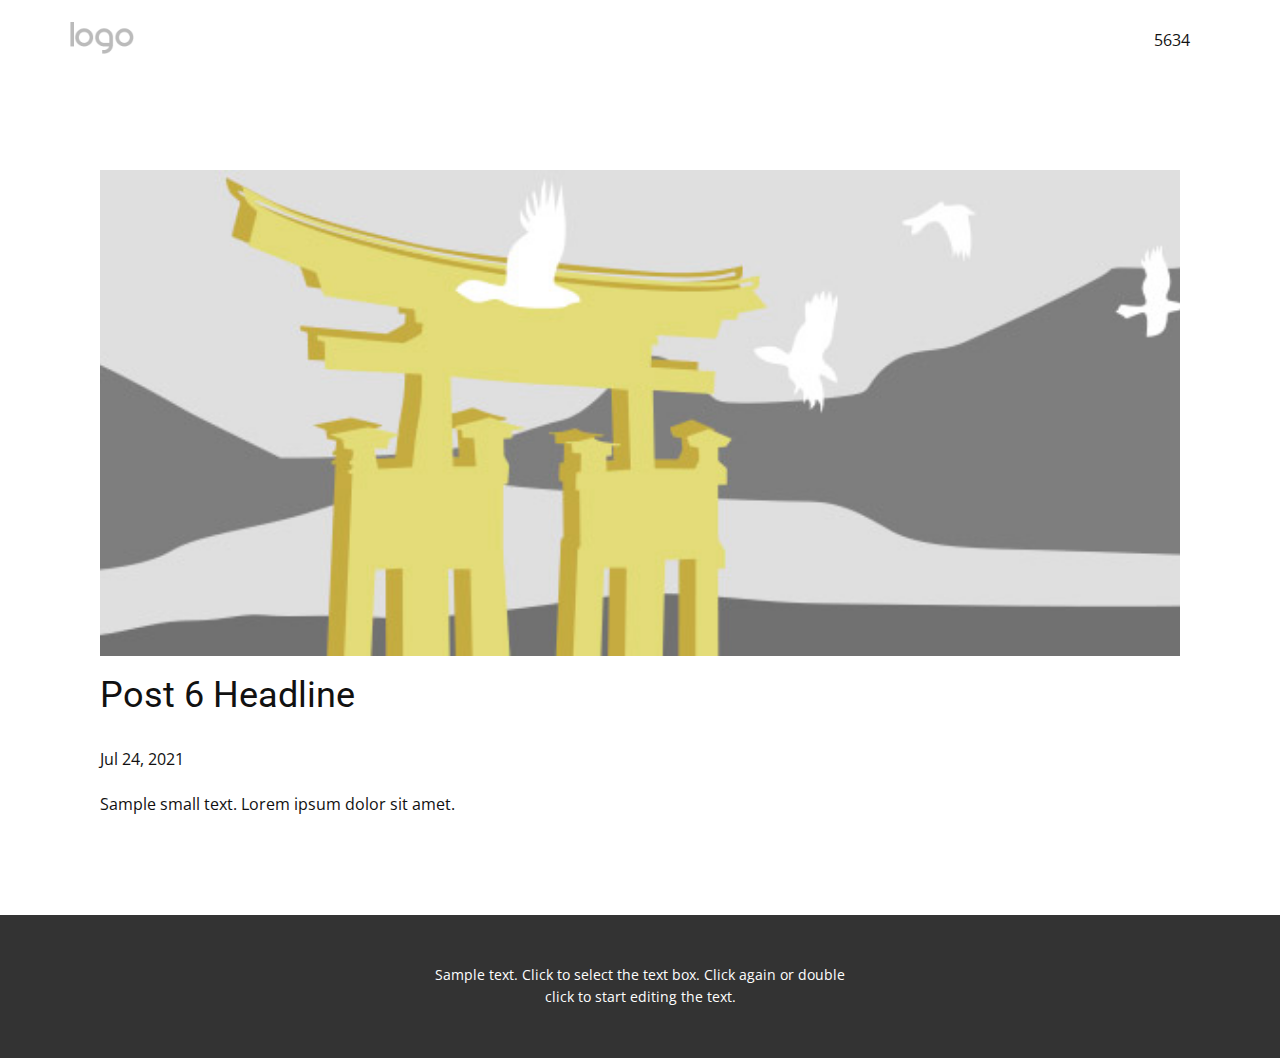
<file: Site20/blog/post-5.html>
<!doctype html>
<html style="font-size: 16px;"><head>
    <meta name="viewport" content="width=device-width, initial-scale=1.0">
    <meta charset="utf-8">
    <meta name="keywords" content="Post 1 Headline">
    <meta name="description" content="">
    <meta name="page_type" content="np-template-header-footer-from-plugin">
    <title>Post 6 Headline</title>
    <link rel="stylesheet" href="../nicepage.css" media="screen">
<link rel="stylesheet" href="../Post-Template.css" media="screen">
    <script class="u-script" type="text/javascript" src="../jquery.js" defer=""></script>
    <script class="u-script" type="text/javascript" src="../nicepage.js" defer=""></script>
    <meta name="generator" content="Nicepage 3.20.4, nicepage.com">
    <link rel="icon" href="../images/favicon.png">
    <link id="u-theme-google-font" rel="stylesheet" href="https://fonts.googleapis.com/css?family=Roboto:100,100i,300,300i,400,400i,500,500i,700,700i,900,900i|Open+Sans:300,300i,400,400i,600,600i,700,700i,800,800i">
    
    
    <script type="application/ld+json">{
		"@context": "http://schema.org",
		"@type": "Organization",
		"name": "Site20",
		"logo": "images/default-logo.png"
}</script>
    <meta name="theme-color" content="#478ac9">
    <meta property="og:title" content="Post Template">
    <meta property="og:description" content="">
    <meta property="og:type" content="website">
  </head>
  <body class="u-body"><header class="u-clearfix u-header u-header" id="sec-b132"><div class="u-clearfix u-sheet u-valign-middle u-sheet-1">
        <a href="https://nicepage.com" class="u-image u-logo u-image-1">
          <img src="../images/default-logo.png" class="u-logo-image u-logo-image-1">
        </a>
        <nav class="u-menu u-menu-dropdown u-offcanvas u-menu-1">
          <div class="menu-collapse" style="font-size: 1rem; letter-spacing: 0px;">
            <a class="u-button-style u-custom-left-right-menu-spacing u-custom-padding-bottom u-custom-top-bottom-menu-spacing u-nav-link u-text-active-palette-1-base u-text-hover-palette-2-base" href="#">
              <svg><use xmlns:xlink="http://www.w3.org/1999/xlink" xlink:href="#menu-hamburger"></use></svg>
              <svg version="1.1" xmlns="http://www.w3.org/2000/svg" xmlns:xlink="http://www.w3.org/1999/xlink"><defs><symbol id="menu-hamburger" viewBox="0 0 16 16" style="width: 16px; height: 16px;"><rect y="1" width="16" height="2"></rect><rect y="7" width="16" height="2"></rect><rect y="13" width="16" height="2"></rect>
</symbol>
</defs></svg>
            </a>
          </div>
          <div class="u-nav-container">
            <ul class="u-nav u-unstyled u-nav-1"><li class="u-nav-item"><a class="u-button-style u-nav-link u-text-active-palette-1-base u-text-hover-palette-2-base" href="../5634.html" style="padding: 10px 20px;">5634</a>
</li></ul>
          </div>
          <div class="u-nav-container-collapse">
            <div class="u-black u-container-style u-inner-container-layout u-opacity u-opacity-95 u-sidenav">
              <div class="u-sidenav-overflow">
                <div class="u-menu-close"></div>
                <ul class="u-align-center u-nav u-popupmenu-items u-unstyled u-nav-2"><li class="u-nav-item"><a class="u-button-style u-nav-link" href="../5634.html">5634</a>
</li></ul>
              </div>
            </div>
            <div class="u-black u-menu-overlay u-opacity u-opacity-70"></div>
          </div>
        </nav>
      </div></header>
    <section class="u-align-center u-clearfix u-section-1" id="sec-16c7">
      <div class="u-clearfix u-sheet u-valign-middle-md u-valign-middle-sm u-valign-middle-xs u-sheet-1"><!--post_details--><!--post_details_options_json--><!--{"source":""}--><!--/post_details_options_json--><!--blog_post-->
        <div class="u-container-style u-expanded-width u-post-details u-post-details-1">
          <div class="u-container-layout u-valign-middle u-container-layout-1"><!--blog_post_image-->
            <img alt="" class="u-blog-control u-expanded-width u-image u-image-default u-image-1" src="[data-uri]"><!--/blog_post_image--><!--blog_post_header-->
            <h2 class="u-blog-control u-text u-text-1">Post 6 Headline</h2><!--/blog_post_header--><!--blog_post_metadata-->
            <div class="u-blog-control u-metadata u-metadata-1"><!--blog_post_metadata_date-->
              <span class="u-meta-date u-meta-icon">Jul 24, 2021</span><!--/blog_post_metadata_date--><!--blog_post_metadata_category-->
              <!--/blog_post_metadata_category--><!--blog_post_metadata_comments-->
              <!--/blog_post_metadata_comments-->
            </div><!--/blog_post_metadata--><!--blog_post_content-->
            <div class="u-align-justify u-blog-control u-post-content u-text u-text-2 fr-view">
  Sample small text. Lorem ipsum dolor sit amet.
  </div><!--/blog_post_content-->
          </div>
        </div><!--/blog_post--><!--/post_details-->
      </div>
    </section>
    
    
    <footer class="u-align-center u-clearfix u-footer u-grey-80 u-footer" id="sec-efe4"><div class="u-clearfix u-sheet u-sheet-1">
        <p class="u-small-text u-text u-text-variant u-text-1">Sample text. Click to select the text box. Click again or double click to start editing the text.</p>
      </div></footer>
  
</body></html>
</file>
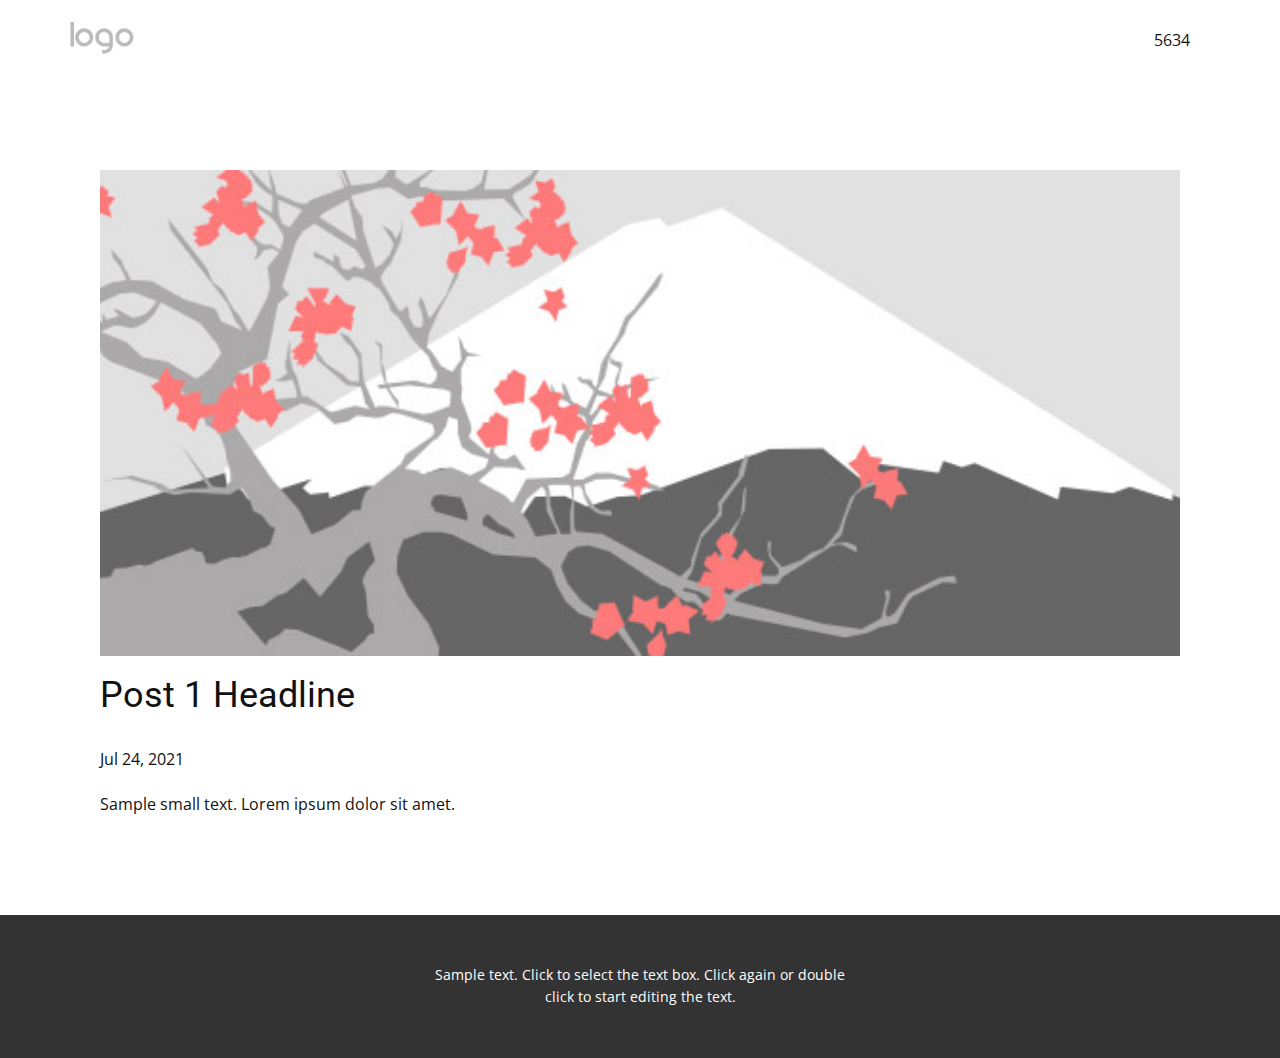
<file: Site20/blog/post.html>
<!doctype html>
<html style="font-size: 16px;"><head>
    <meta name="viewport" content="width=device-width, initial-scale=1.0">
    <meta charset="utf-8">
    <meta name="keywords" content="Post 1 Headline">
    <meta name="description" content="">
    <meta name="page_type" content="np-template-header-footer-from-plugin">
    <title>Post 1 Headline</title>
    <link rel="stylesheet" href="../nicepage.css" media="screen">
<link rel="stylesheet" href="../Post-Template.css" media="screen">
    <script class="u-script" type="text/javascript" src="../jquery.js" defer=""></script>
    <script class="u-script" type="text/javascript" src="../nicepage.js" defer=""></script>
    <meta name="generator" content="Nicepage 3.20.4, nicepage.com">
    <link rel="icon" href="../images/favicon.png">
    <link id="u-theme-google-font" rel="stylesheet" href="https://fonts.googleapis.com/css?family=Roboto:100,100i,300,300i,400,400i,500,500i,700,700i,900,900i|Open+Sans:300,300i,400,400i,600,600i,700,700i,800,800i">
    
    
    <script type="application/ld+json">{
		"@context": "http://schema.org",
		"@type": "Organization",
		"name": "Site20",
		"logo": "images/default-logo.png"
}</script>
    <meta name="theme-color" content="#478ac9">
    <meta property="og:title" content="Post Template">
    <meta property="og:description" content="">
    <meta property="og:type" content="website">
  </head>
  <body class="u-body"><header class="u-clearfix u-header u-header" id="sec-b132"><div class="u-clearfix u-sheet u-valign-middle u-sheet-1">
        <a href="https://nicepage.com" class="u-image u-logo u-image-1">
          <img src="../images/default-logo.png" class="u-logo-image u-logo-image-1">
        </a>
        <nav class="u-menu u-menu-dropdown u-offcanvas u-menu-1">
          <div class="menu-collapse" style="font-size: 1rem; letter-spacing: 0px;">
            <a class="u-button-style u-custom-left-right-menu-spacing u-custom-padding-bottom u-custom-top-bottom-menu-spacing u-nav-link u-text-active-palette-1-base u-text-hover-palette-2-base" href="#">
              <svg><use xmlns:xlink="http://www.w3.org/1999/xlink" xlink:href="#menu-hamburger"></use></svg>
              <svg version="1.1" xmlns="http://www.w3.org/2000/svg" xmlns:xlink="http://www.w3.org/1999/xlink"><defs><symbol id="menu-hamburger" viewBox="0 0 16 16" style="width: 16px; height: 16px;"><rect y="1" width="16" height="2"></rect><rect y="7" width="16" height="2"></rect><rect y="13" width="16" height="2"></rect>
</symbol>
</defs></svg>
            </a>
          </div>
          <div class="u-nav-container">
            <ul class="u-nav u-unstyled u-nav-1"><li class="u-nav-item"><a class="u-button-style u-nav-link u-text-active-palette-1-base u-text-hover-palette-2-base" href="../5634.html" style="padding: 10px 20px;">5634</a>
</li></ul>
          </div>
          <div class="u-nav-container-collapse">
            <div class="u-black u-container-style u-inner-container-layout u-opacity u-opacity-95 u-sidenav">
              <div class="u-sidenav-overflow">
                <div class="u-menu-close"></div>
                <ul class="u-align-center u-nav u-popupmenu-items u-unstyled u-nav-2"><li class="u-nav-item"><a class="u-button-style u-nav-link" href="../5634.html">5634</a>
</li></ul>
              </div>
            </div>
            <div class="u-black u-menu-overlay u-opacity u-opacity-70"></div>
          </div>
        </nav>
      </div></header>
    <section class="u-align-center u-clearfix u-section-1" id="sec-16c7">
      <div class="u-clearfix u-sheet u-valign-middle-md u-valign-middle-sm u-valign-middle-xs u-sheet-1"><!--post_details--><!--post_details_options_json--><!--{"source":""}--><!--/post_details_options_json--><!--blog_post-->
        <div class="u-container-style u-expanded-width u-post-details u-post-details-1">
          <div class="u-container-layout u-valign-middle u-container-layout-1"><!--blog_post_image-->
            <img alt="" class="u-blog-control u-expanded-width u-image u-image-default u-image-1" src="[data-uri]"><!--/blog_post_image--><!--blog_post_header-->
            <h2 class="u-blog-control u-text u-text-1">Post 1 Headline</h2><!--/blog_post_header--><!--blog_post_metadata-->
            <div class="u-blog-control u-metadata u-metadata-1"><!--blog_post_metadata_date-->
              <span class="u-meta-date u-meta-icon">Jul 24, 2021</span><!--/blog_post_metadata_date--><!--blog_post_metadata_category-->
              <!--/blog_post_metadata_category--><!--blog_post_metadata_comments-->
              <!--/blog_post_metadata_comments-->
            </div><!--/blog_post_metadata--><!--blog_post_content-->
            <div class="u-align-justify u-blog-control u-post-content u-text u-text-2 fr-view">
  Sample small text. Lorem ipsum dolor sit amet.
  </div><!--/blog_post_content-->
          </div>
        </div><!--/blog_post--><!--/post_details-->
      </div>
    </section>
    
    
    <footer class="u-align-center u-clearfix u-footer u-grey-80 u-footer" id="sec-efe4"><div class="u-clearfix u-sheet u-sheet-1">
        <p class="u-small-text u-text u-text-variant u-text-1">Sample text. Click to select the text box. Click again or double click to start editing the text.</p>
      </div></footer>
  
</body></html>
</file>
